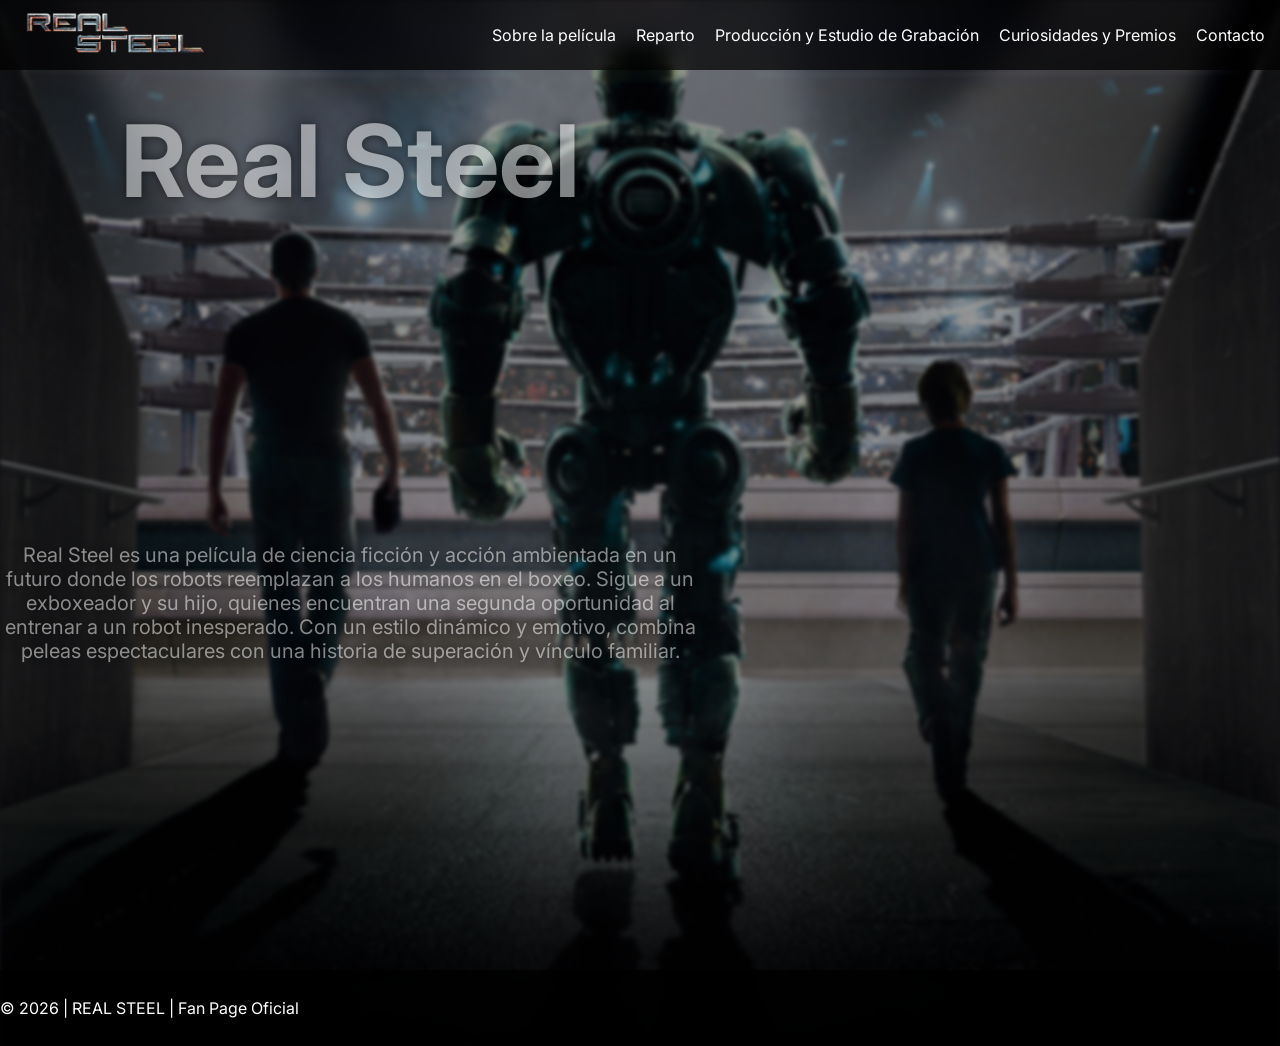
<file: index.html>
<!DOCTYPE html>
<html lang="es">
<head>
    <meta charset="UTF-8">
    <meta name="viewport" content="width=device-width, initial-scale=1.0">
    <title>Real Steel</title>
    <link rel="stylesheet" href="./estilo/style.css">
    <link rel="preconnect" href="https://fonts.googleapis.com">
    <link rel="preconnect" href="https://fonts.gstatic.com" crossorigin>
    <link href="https://fonts.googleapis.com/css2?family=Inter:ital,opsz,wght@0,14..32,100..900;1,14..32,100..900&display=swap" rel="stylesheet">
    <link rel="icon" type="image/png" href="./imagenes/Icon.png">
</head>
<body>
    
    <header>
        <nav>
            <a href="./index.html"><img id="logo" src="./imagenes/real_steel_logo.webp" alt="Real Steel Logo"></a>
            <ul>
                <li><a href="./contenido/about.html">Sobre la película</a></li>
                <li><a href="./contenido/reparto.html">Reparto</a></li>
                <li><a href="./contenido/produccion.html">Producción y Estudio de Grabación</a></li>
                <li><a href="./contenido/curiosidades.html">Curiosidades y Premios</a></li>
                <li><a href="./contenido/contacto.html">Contacto</a></li>
            </ul>
        </nav>
    </header>

    <main>
        <img id="heroImg" src="./imagenes/banner.jpg" alt="Real Steel Poster">
        <section id="Hero">
            <h1>Real Steel</h1>
            <p>Real Steel es una película de ciencia ficción y acción ambientada en un futuro donde los robots reemplazan a los humanos en el boxeo. Sigue a un exboxeador y su hijo, quienes encuentran una segunda oportunidad al entrenar a un robot inesperado. Con un estilo dinámico y emotivo, combina peleas espectaculares con una historia de superación y vínculo familiar.</p>
        </section>
    </main>

    <footer>
    <div class="footer-links">
        <a href="#Hero" style="color: white; text-decoration: none; font-size: 12px; opacity: 0.6;"></a>
    </div>
    
    <p>&copy; 2026 | REAL STEEL | Fan Page Oficial</p>
    
</footer>

</body>
</html>
</file>
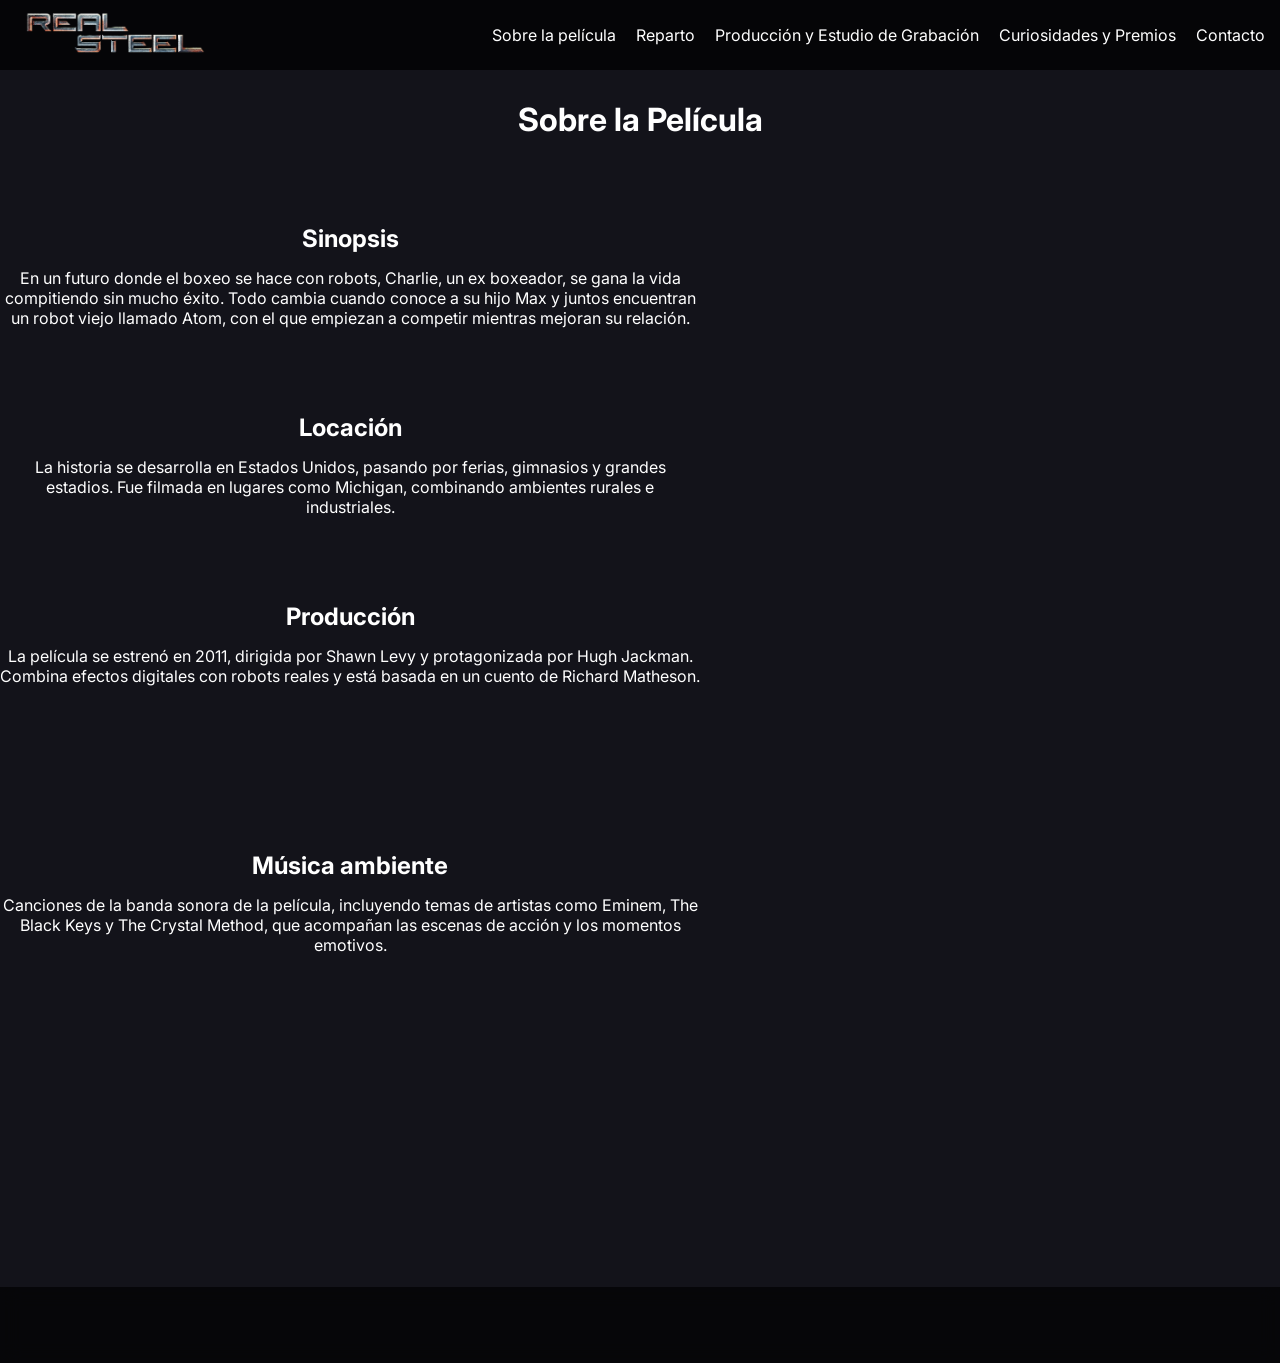
<file: contenido/about.html>
<!DOCTYPE html>
<html lang="es">
<head>
    <meta charset="UTF-8">
    <meta name="viewport" content="width=device-width, initial-scale=1.0">
    <title>Real Steel</title>
    <link rel="stylesheet" href="../estilo/style.css">
    <link rel="preconnect" href="https://fonts.googleapis.com">
    <link rel="preconnect" href="https://fonts.gstatic.com" crossorigin>
    <link href="https://fonts.googleapis.com/css2?family=Inter:ital,opsz,wght@0,14..32,100..900;1,14..32,100..900&display=swap" rel="stylesheet">
    <link rel="icon" type="image/png" href="../imagenes/Icon.png">
</head>
<body>
    
    <header>
        <nav>
            <a href="../index.html"><img id="logo" src="../imagenes/real_steel_logo.webp" alt="Real Steel Logo"></a>
            <ul>
                <li><a href="./about.html">Sobre la película</a></li>
                <li><a href="./reparto.html">Reparto</a></li>
                <li><a href="./produccion.html">Producción y Estudio de Grabación</a></li>
                <li><a href="./curiosidades.html">Curiosidades y Premios</a></li>
                <li><a href="./contacto.html">Contacto</a></li>
            </ul>
        </nav>
    </header>

    <main>
        <h1>Sobre la Película</h1>

        <section>
            <h2>Sinopsis</h2>
            <p>En un futuro donde el boxeo se hace con robots, Charlie, un ex boxeador, se gana la vida compitiendo sin mucho éxito. Todo cambia cuando conoce a su hijo Max y juntos encuentran un robot viejo llamado Atom, con el que empiezan a competir mientras mejoran su relación.</p>
        </section>

        <section>
            <h2>Locación</h2>
            <p>La historia se desarrolla en Estados Unidos, pasando por ferias, gimnasios y grandes estadios. Fue filmada en lugares como Michigan, combinando ambientes rurales e industriales.</p>
        </section>

        <section>
            <h2>Producción</h2>
            <p>La película se estrenó en 2011, dirigida por Shawn Levy y protagonizada por Hugh Jackman. Combina efectos digitales con robots reales y está basada en un cuento de Richard Matheson.</p> 
        </section>

        <section id="musica">
            <h2>Música ambiente</h2>

            <p>
                Canciones de la banda sonora de la película, incluyendo temas de artistas como Eminem, The Black Keys y The Crystal Method, que acompañan las escenas de acción y los momentos emotivos.
            </p>

            <iframe style="border-radius:12px"
                src="https://open.spotify.com/embed/track/2c5Isyd07hWsl7AQia2Dig?utm_source=generator"
            width="100%"
            height="152"
            frameborder="0"
            allowfullscreen=""
            allow="autoplay; clipboard-write; encrypted-media; fullscreen; picture-in-picture"
            loading="lazy">
            </iframe>
        </section>
    </main>

    <footer>
        <p>&copy; 2026 | REAL STEEL | Fan Page Oficial</p>
    </footer>

</body>
</html>
</file>
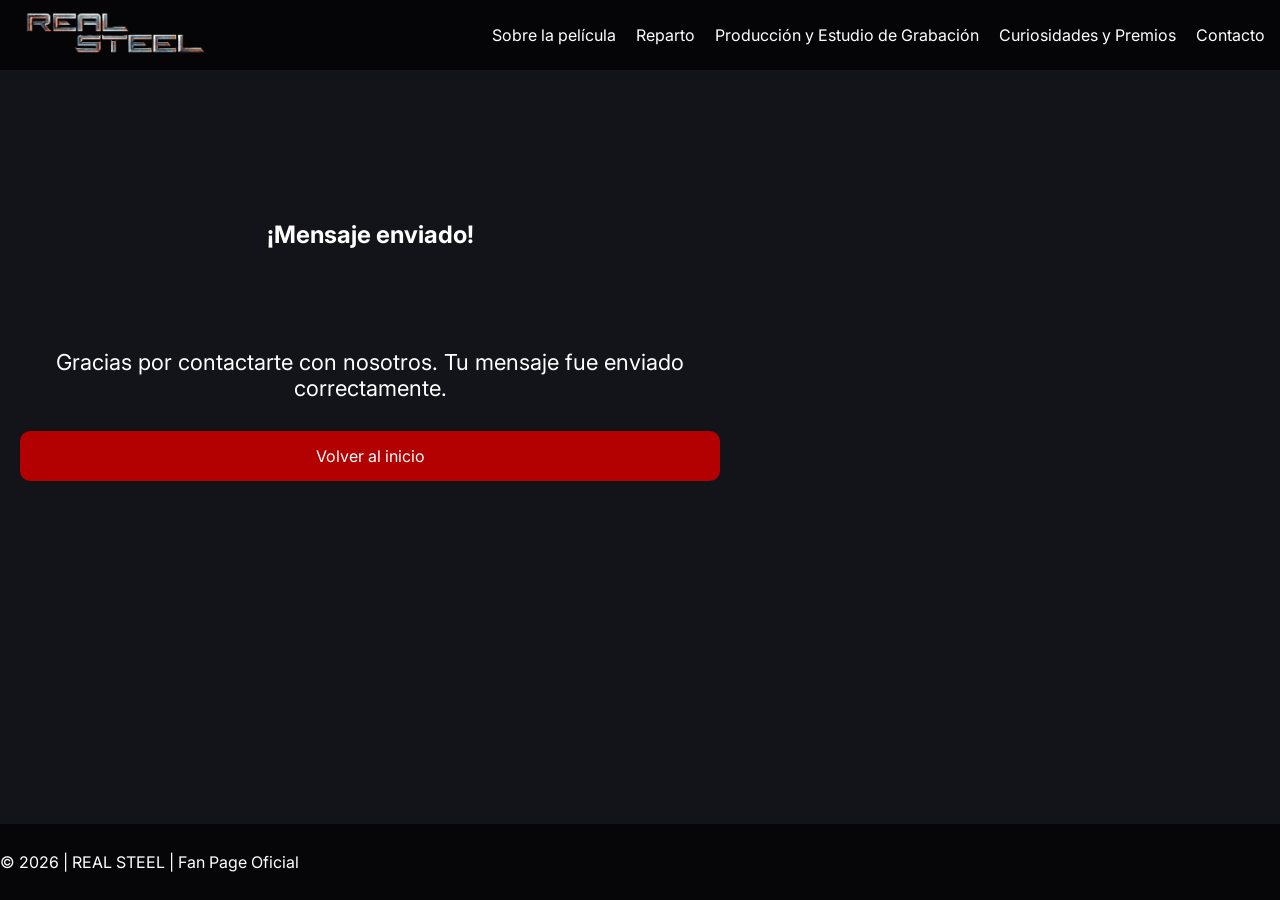
<file: contenido/confirmacion.html>
<!DOCTYPE html>
<html lang="es">
<head>
    <meta charset="UTF-8">
    <meta name="viewport" content="width=device-width, initial-scale=1.0">
    <title>Real Steel</title>
    <link rel="stylesheet" href="../estilo/style.css">
    <link rel="preconnect" href="https://fonts.googleapis.com">
    <link rel="preconnect" href="https://fonts.gstatic.com" crossorigin>
    <link href="https://fonts.googleapis.com/css2?family=Inter:ital,opsz,wght@0,14..32,100..900;1,14..32,100..900&display=swap" rel="stylesheet">
    <link rel="icon" type="image/png" href="../imagenes/Icon.png">
</head>
<body>
    
    <header>
        <nav>
            <a href="../index.html"><img id="logo" src="../imagenes/real_steel_logo.webp" alt="Real Steel Logo"></a>
            <ul>
                <li><a href="./about.html">Sobre la película</a></li>
                <li><a href="./reparto.html">Reparto</a></li>
                <li><a href="./produccion.html">Producción y Estudio de Grabación</a></li>
                <li><a href="./curiosidades.html">Curiosidades y Premios</a></li>
                <li><a href="./contacto.html">Contacto</a></li>
            </ul>
        </nav>
    </header>

<main>
    <section id="confirmacion">
        <h1>¡Mensaje enviado!</h1>

        <p>
            Gracias por contactarte con nosotros. Tu mensaje fue enviado correctamente.
        </p>

        <a href="../index.html">Volver al inicio</a>
    </section>
</main>

    <footer>
        <p>&copy; 2026 | REAL STEEL | Fan Page Oficial</p>
    </footer>

</body>
</html>
</file>
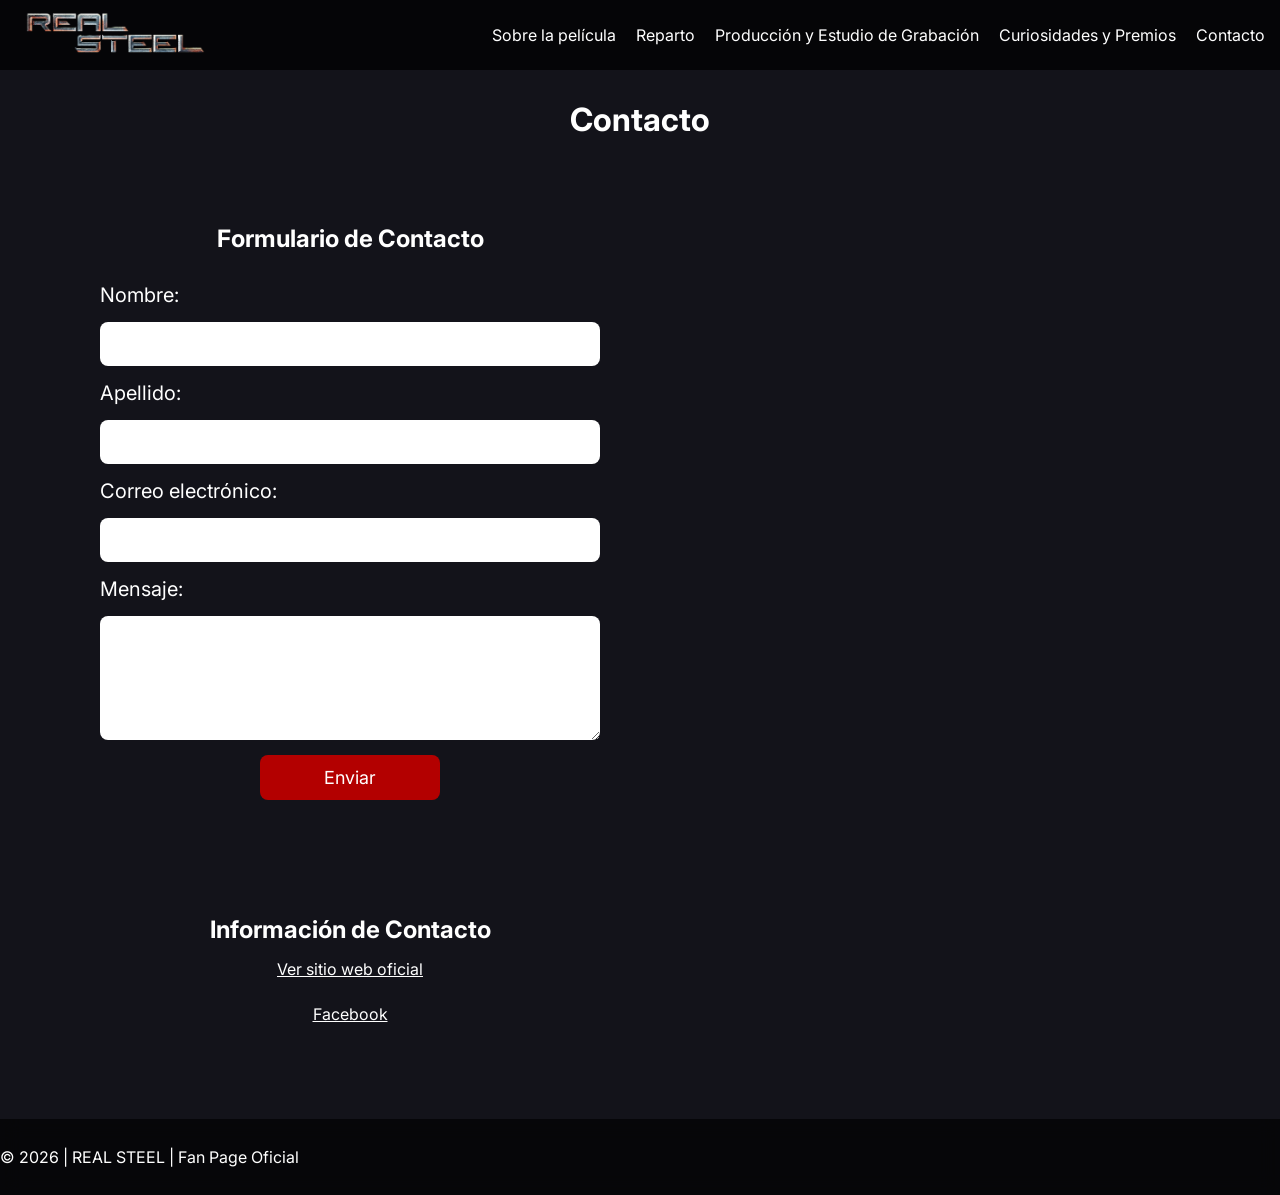
<file: contenido/contacto.html>
<!DOCTYPE html>
<html lang="es">
<head>
    <meta charset="UTF-8">
    <meta name="viewport" content="width=device-width, initial-scale=1.0">
    <title>Real Steel</title>
    <link rel="stylesheet" href="../estilo/style.css">
    <link rel="preconnect" href="https://fonts.googleapis.com">
    <link rel="preconnect" href="https://fonts.gstatic.com" crossorigin>
    <link href="https://fonts.googleapis.com/css2?family=Inter:ital,opsz,wght@0,14..32,100..900;1,14..32,100..900&display=swap" rel="stylesheet">
    <link rel="icon" type="image/png" href="../imagenes/Icon.png">
</head>
<body>
    
    <header>
        <nav>
            <a href="../index.html"><img id="logo" src="../imagenes/real_steel_logo.webp" alt="Real Steel Logo"></a>
            <ul>
                <li><a href="./about.html">Sobre la película</a></li>
                <li><a href="./reparto.html">Reparto</a></li>
                <li><a href="./produccion.html">Producción y Estudio de Grabación</a></li>
                <li><a href="./curiosidades.html">Curiosidades y Premios</a></li>
                <li><a href="./contacto.html">Contacto</a></li>
            </ul>
        </nav>
    </header>

    <main>
        <h1>Contacto</h1>
        <section id="Formulario">
            <h2>Formulario de Contacto</h2>

        <form action="./confirmacion.html">

        <label for="nombre">Nombre:</label>
        <input type="text" id="nombre" name="nombre" required>

        <label for="apellido">Apellido:</label>
        <input type="text" id="apellido" name="apellido" required>

        <label for="correo">Correo electrónico:</label>
        <input type="email" id="correo" name="correo" required>

        <label for="mensaje">Mensaje:</label>
        <textarea id="mensaje" name="mensaje" rows="5" required></textarea>

        <button type="submit">Enviar</button>

        </form>
        </section>

        <section>
            <h2>Información de Contacto</h2>
            <ul>
                <li><a href="https://amblin.com/movie/real-steel/" target="_blank">Ver sitio web oficial</a></li>
                <li><a href="https://www.facebook.com/realsteelmovie/" target="_blank">Facebook</a></li>
            </ul>
        </section>
        
    </main>

    <footer>
        <p>&copy; 2026 | REAL STEEL | Fan Page Oficial</p>
    </footer>

</body>
</html>
</file>
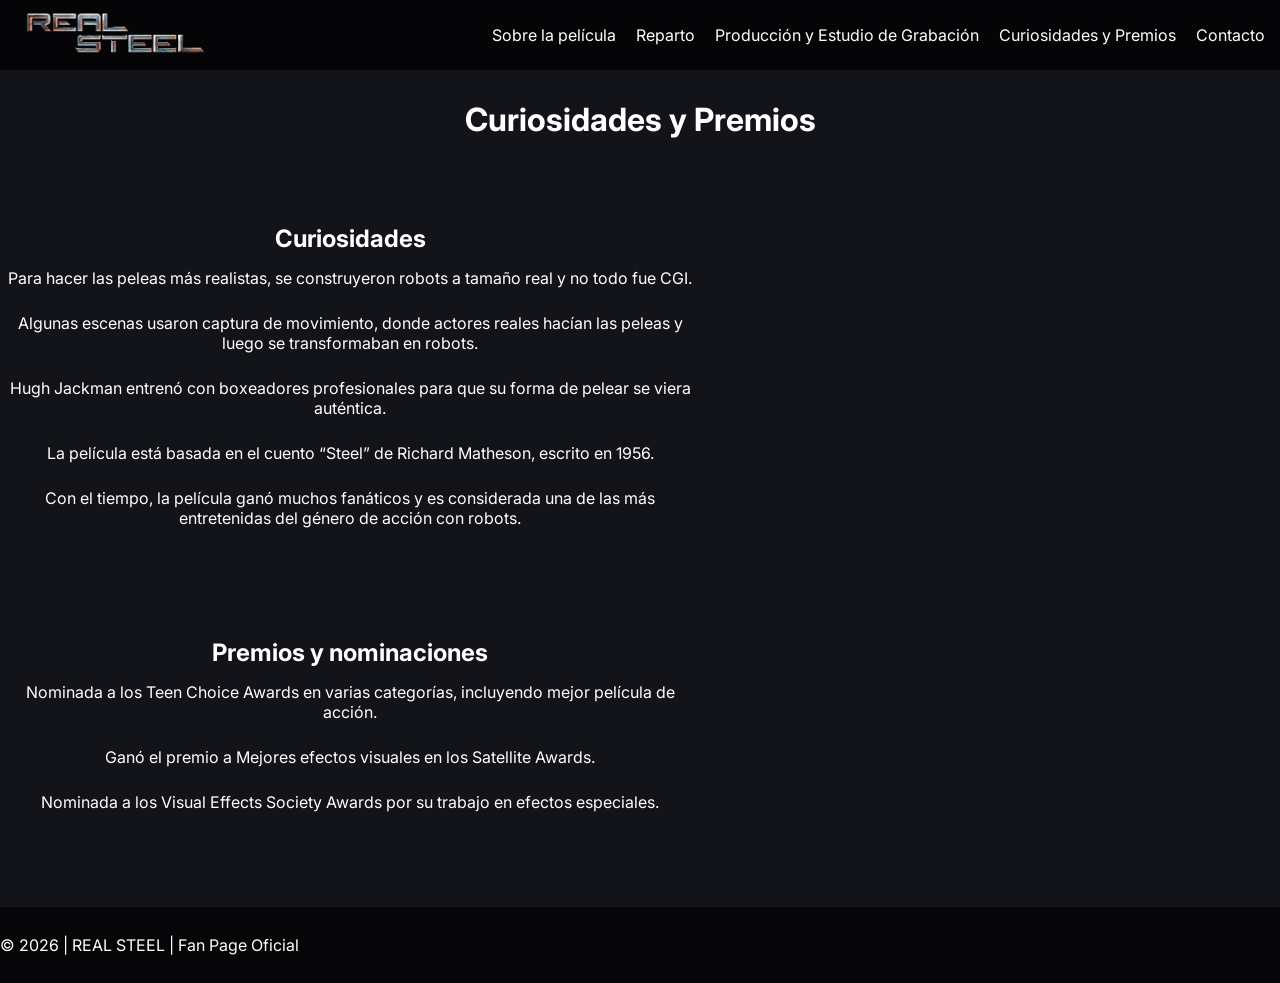
<file: contenido/curiosidades.html>
<!DOCTYPE html>
<html lang="es">
<head>
    <meta charset="UTF-8">
    <meta name="viewport" content="width=device-width, initial-scale=1.0">
    <title>Real Steel</title>
    <link rel="stylesheet" href="../estilo/style.css">
    <link rel="preconnect" href="https://fonts.googleapis.com">
    <link rel="preconnect" href="https://fonts.gstatic.com" crossorigin>
    <link href="https://fonts.googleapis.com/css2?family=Inter:ital,opsz,wght@0,14..32,100..900;1,14..32,100..900&display=swap" rel="stylesheet">
    <link rel="icon" type="image/png" href="../imagenes/Icon.png">
</head>
<body>
    
    <header>
        <nav>
            <a href="../index.html"><img id="logo" src="../imagenes/real_steel_logo.webp" alt="Real Steel Logo"></a>
            <ul>
                <li><a href="./about.html">Sobre la película</a></li>
                <li><a href="./reparto.html">Reparto</a></li>
                <li><a href="./produccion.html">Producción y Estudio de Grabación</a></li>
                <li><a href="./curiosidades.html">Curiosidades y Premios</a></li>
                <li><a href="./contacto.html">Contacto</a></li>
            </ul>
        </nav>
    </header>

    <main>
        <h1>Curiosidades y Premios</h1>
        <section>
            <h2>Curiosidades</h2>
            <ul>
                <li>Para hacer las peleas más realistas, se construyeron robots a tamaño real y no todo fue CGI.</li>
                <li>Algunas escenas usaron captura de movimiento, donde actores reales hacían las peleas y luego se transformaban en robots.</li>
                <li>Hugh Jackman entrenó con boxeadores profesionales para que su forma de pelear se viera auténtica.</li>
                <li>La película está basada en el cuento “Steel” de Richard Matheson, escrito en 1956.</li>
                <li>Con el tiempo, la película ganó muchos fanáticos y es considerada una de las más entretenidas del género de acción con robots.</li>
            </ul>
        </section>

        <section>
            <h2>Premios y nominaciones</h2>
            <ul>
                <li>Nominada a los Teen Choice Awards en varias categorías, incluyendo mejor película de acción.</li>
                <li>Ganó el premio a Mejores efectos visuales en los Satellite Awards.</li>
                <li>Nominada a los Visual Effects Society Awards por su trabajo en efectos especiales.</li>
            </ul>
        </section>
        
    </main>

    <footer>
        <p>&copy; 2026 | REAL STEEL | Fan Page Oficial</p>
    </footer>

</body>
</html>
</file>
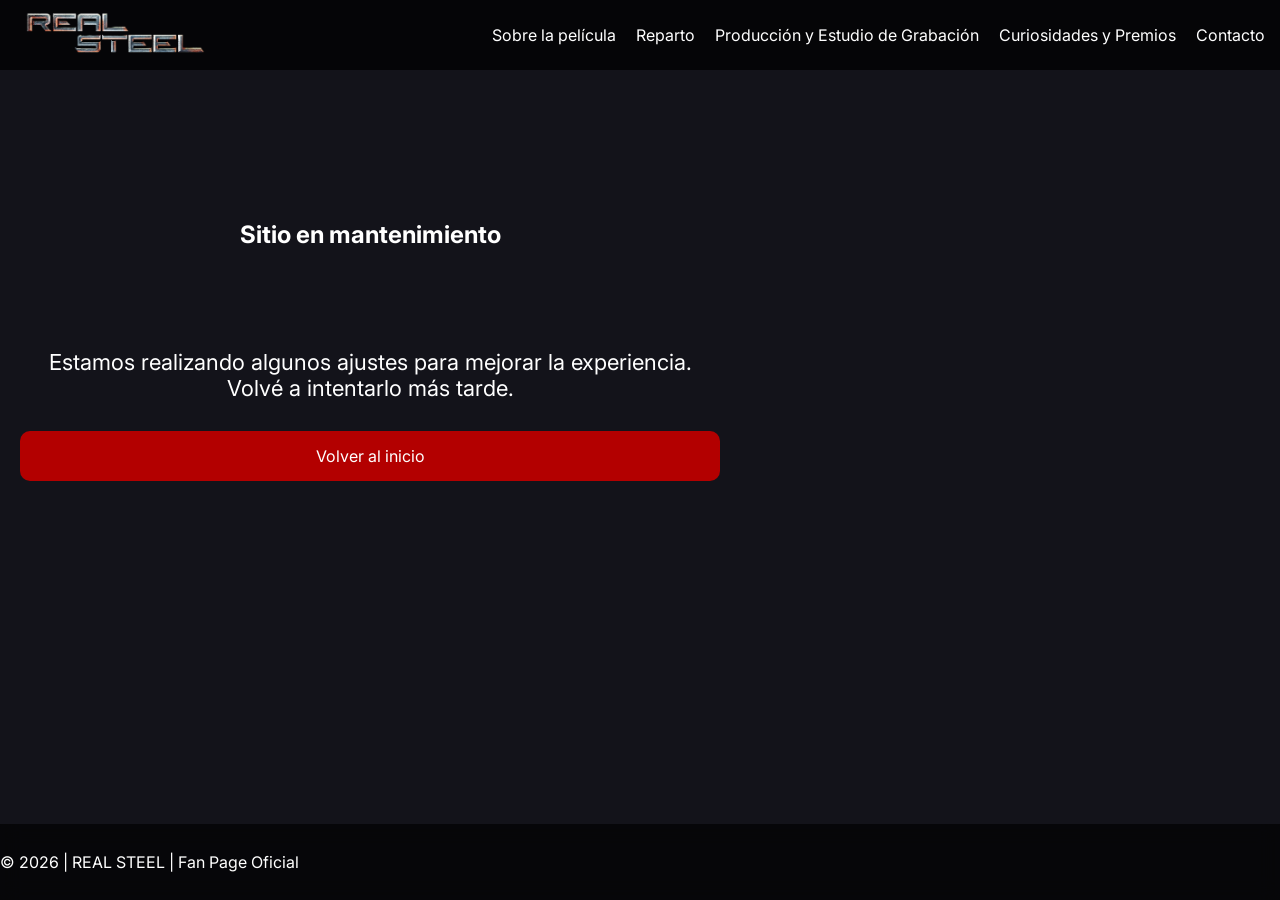
<file: contenido/mantenimiento.html>
<!DOCTYPE html>
<html lang="es">
<head>
    <meta charset="UTF-8">
    <meta name="viewport" content="width=device-width, initial-scale=1.0">
    <title>Real Steel</title>
    <link rel="stylesheet" href="../estilo/style.css">
    <link rel="preconnect" href="https://fonts.googleapis.com">
    <link rel="preconnect" href="https://fonts.gstatic.com" crossorigin>
    <link href="https://fonts.googleapis.com/css2?family=Inter:ital,opsz,wght@0,14..32,100..900;1,14..32,100..900&display=swap" rel="stylesheet">
    <link rel="icon" type="image/png" href="../imagenes/Icon.png">
</head>
<body>
    
    <header>
        <nav>
            <a href="../index.html"><img id="logo" src="../imagenes/real_steel_logo.webp" alt="Real Steel Logo"></a>
            <ul>
                <li><a href="./about.html">Sobre la película</a></li>
                <li><a href="./reparto.html">Reparto</a></li>
                <li><a href="./produccion.html">Producción y Estudio de Grabación</a></li>
                <li><a href="./curiosidades.html">Curiosidades y Premios</a></li>
                <li><a href="./contacto.html">Contacto</a></li>
            </ul>
        </nav>
    </header>

<main>
    <section id="mantenimiento">
        <h1>Sitio en mantenimiento</h1>

        <p>
            Estamos realizando algunos ajustes para mejorar la experiencia.
            Volvé a intentarlo más tarde.
        </p>

        <a href="../index.html">Volver al inicio</a>
    </section>
</main>

    <footer>
        <p>&copy; 2026 | REAL STEEL | Fan Page Oficial</p>
    </footer>

</body>
</html>
</file>
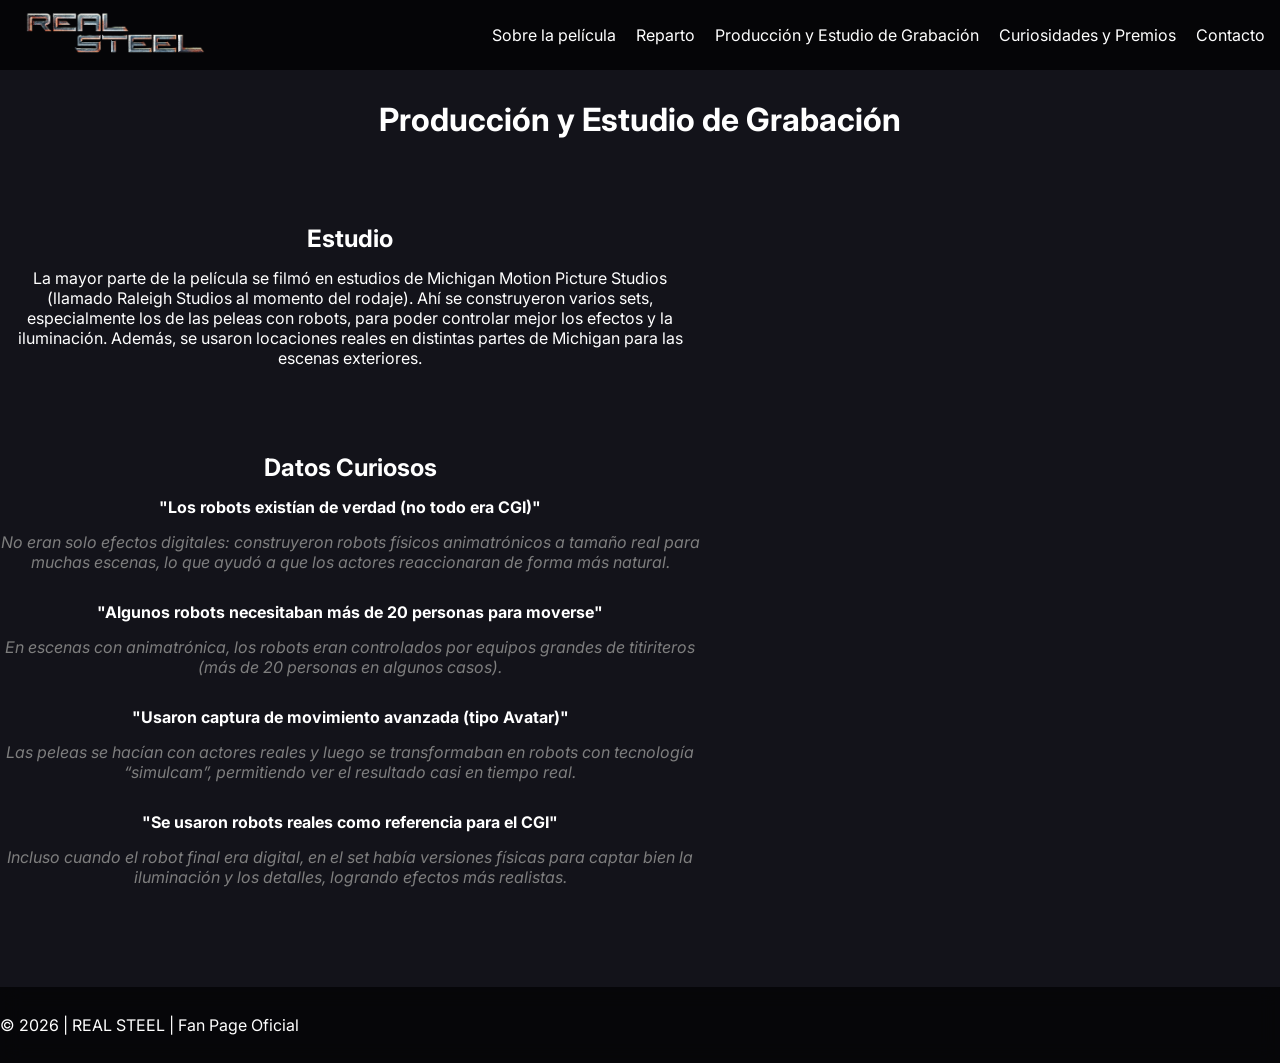
<file: contenido/produccion.html>
<!DOCTYPE html>
<html lang="es">
<head>
    <meta charset="UTF-8">
    <meta name="viewport" content="width=device-width, initial-scale=1.0">
    <title>Real Steel</title>
    <link rel="stylesheet" href="../estilo/style.css">
    <link rel="preconnect" href="https://fonts.googleapis.com">
    <link rel="preconnect" href="https://fonts.gstatic.com" crossorigin>
    <link href="https://fonts.googleapis.com/css2?family=Inter:ital,opsz,wght@0,14..32,100..900;1,14..32,100..900&display=swap" rel="stylesheet">
    <link rel="icon" type="image/png" href="../imagenes/Icon.png">
</head>
<body>
    
    <header>
        <nav>
            <a href="../index.html"><img id="logo" src="../imagenes/real_steel_logo.webp" alt="Real Steel Logo"></a>
            <ul>
                <li><a href="./about.html">Sobre la película</a></li>
                <li><a href="./reparto.html">Reparto</a></li>
                <li><a href="./produccion.html">Producción y Estudio de Grabación</a></li>
                <li><a href="./curiosidades.html">Curiosidades y Premios</a></li>
                <li><a href="./contacto.html">Contacto</a></li>
            </ul>
        </nav>
    </header>

    <main>
        <h1>Producción y Estudio de Grabación</h1>
        <section id="Estudio">
            <h2>Estudio</h2>
            <p>La mayor parte de la película se filmó en estudios de Michigan Motion Picture Studios (llamado Raleigh Studios al momento del rodaje). Ahí se construyeron varios sets, especialmente los de las peleas con robots, para poder controlar mejor los efectos y la iluminación. Además, se usaron locaciones reales en distintas partes de Michigan para las escenas exteriores.</p>
        </section>

        <section>
            <h2>Datos Curiosos</h2>
            <ol>
                <li>"Los robots existían de verdad (no todo era CGI)"</li>
                <p>No eran solo efectos digitales: construyeron robots físicos animatrónicos a tamaño real para muchas escenas, lo que ayudó a que los actores reaccionaran de forma más natural.</p>

                <li>"Algunos robots necesitaban más de 20 personas para moverse"</li>
                <p>En escenas con animatrónica, los robots eran controlados por equipos grandes de titiriteros (más de 20 personas en algunos casos).</p>

                <li>"Usaron captura de movimiento avanzada (tipo Avatar)"</li>
                <p>Las peleas se hacían con actores reales y luego se transformaban en robots con tecnología “simulcam”, permitiendo ver el resultado casi en tiempo real.</p>

                <li>"Se usaron robots reales como referencia para el CGI"</li>
                <p>Incluso cuando el robot final era digital, en el set había versiones físicas para captar bien la iluminación y los detalles, logrando efectos más realistas.</p>

            </ol>
        </section>
    </main>

    <footer>
        <p>&copy; 2026 | REAL STEEL | Fan Page Oficial</p>
    </footer>

</body>
</html>
</file>
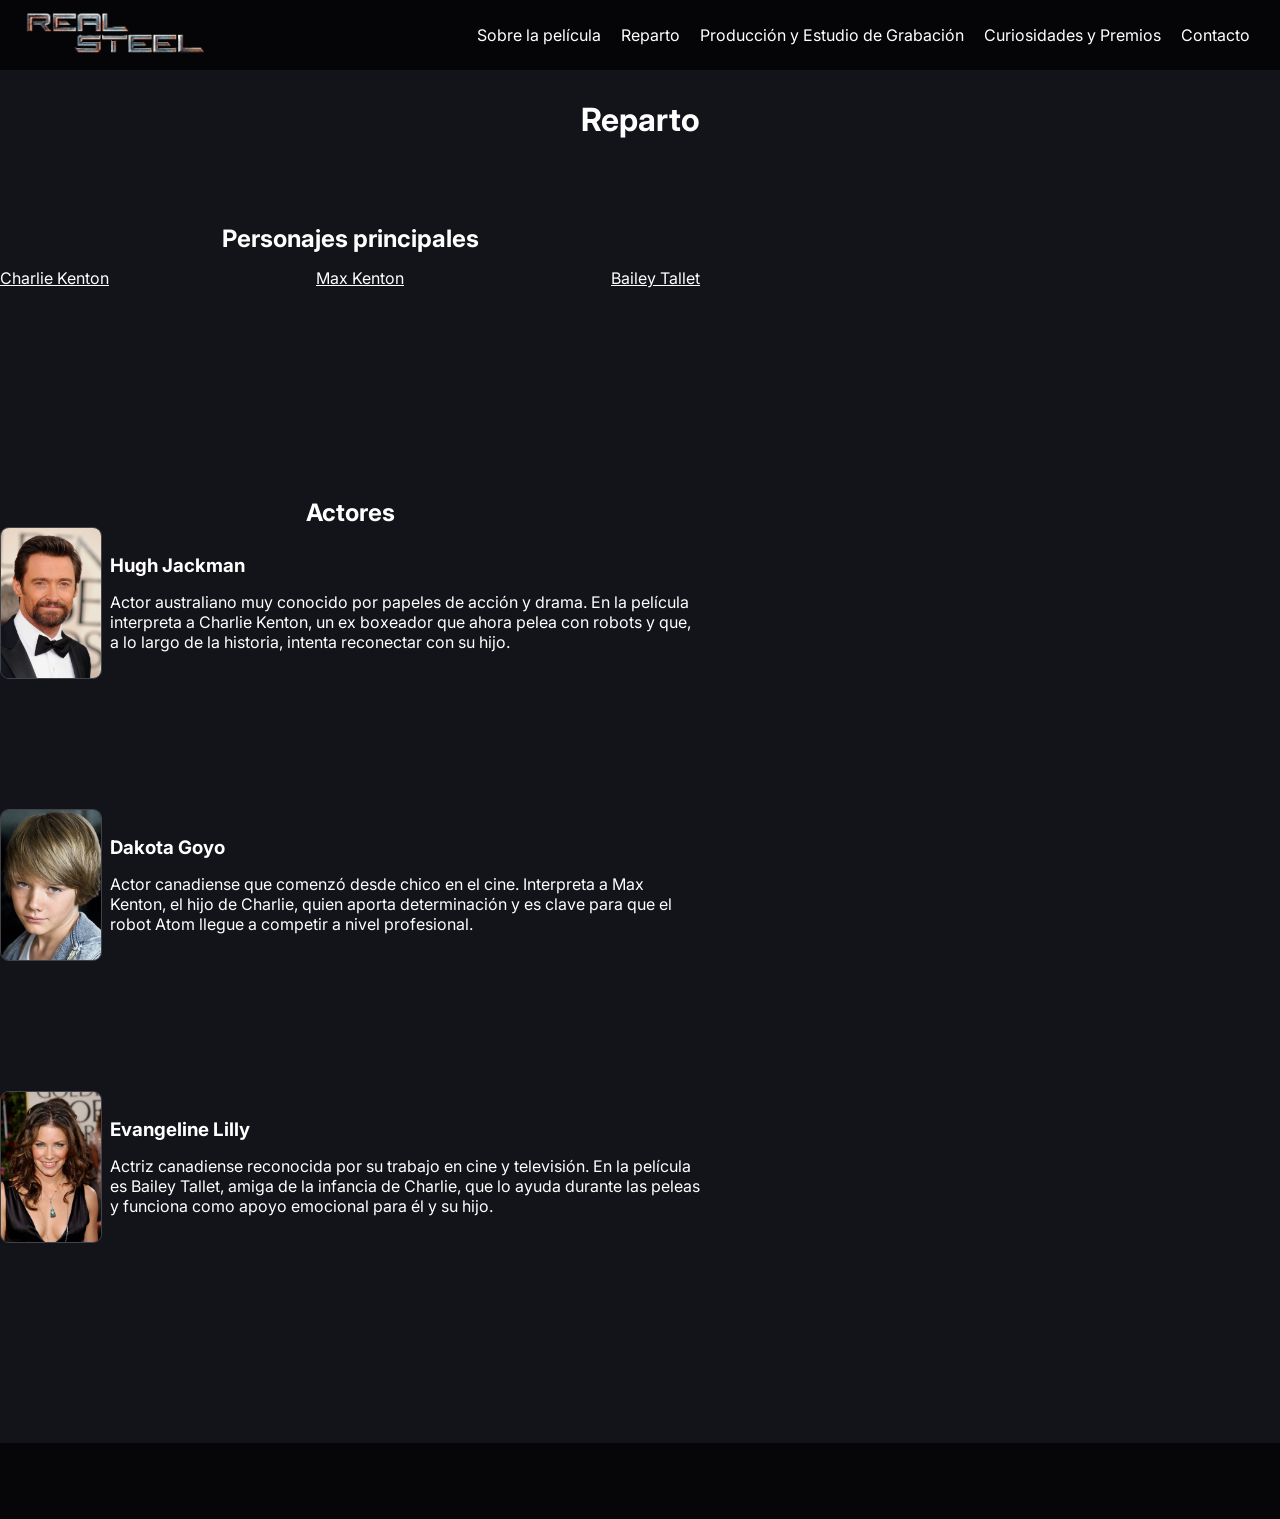
<file: contenido/reparto.html>
<!DOCTYPE html>
<html lang="es">
<head>
    <meta charset="UTF-8">
    <meta name="viewport" content="width=device-width, initial-scale=1.0">
    <title>Real Steel</title>
    <link rel="stylesheet" href="../estilo/style.css">
    <link rel="preconnect" href="https://fonts.googleapis.com">
    <link rel="preconnect" href="https://fonts.gstatic.com" crossorigin>
    <link href="https://fonts.googleapis.com/css2?family=Inter:ital,opsz,wght@0,14..32,100..900;1,14..32,100..900&display=swap" rel="stylesheet">
    <link rel="icon" type="image/png" href="../imagenes/Icon.png">
</head>
<body>
    
    <header>
        <nav>
            <a href="../index.html"><img id="logo" src="../imagenes/real_steel_logo.webp" alt="Real Steel Logo"></a>
            <ul>
            <ul>
                <li><a href="./about.html">Sobre la película</a></li>
                <li><a href="./reparto.html">Reparto</a></li>
                <li><a href="./produccion.html">Producción y Estudio de Grabación</a></li>
                <li><a href="./curiosidades.html">Curiosidades y Premios</a></li>
                <li><a href="./contacto.html">Contacto</a></li>
            </ul>
        </nav>
    </header>

    <main>
        <h1>Reparto</h1>
            <section id="Personajes">
                <h2>Personajes principales</h2>
                <ul>
                    <li><a href="#Hugh">Charlie Kenton</a></li>
                    <li><a href="#Dakota">Max Kenton</a></li>
                    <li><a href="#Evangeline">Bailey Tallet</a></li>
                </ul>
            </section>
            
            <section id="Reparto">
                <h2>Actores</h2>
                <section>
                <img src="../imagenes/hugh_jackman.jpg" alt="Foto de Hugh Jackman">
                <h3 id="Hugh">Hugh Jackman</h3>
                <p>Actor australiano muy conocido por papeles de acción y drama. En la película interpreta a Charlie Kenton, un ex boxeador que ahora pelea con robots y que, a lo largo de la historia, intenta reconectar con su hijo.</p>
                </section>

                <section>
                <img src="../imagenes/Dakota_Goyo.webp" alt="Foto de Dakota Goyo">
                <h3 id="Dakota">Dakota Goyo</h3>
                <p>Actor canadiense que comenzó desde chico en el cine. Interpreta a Max Kenton, el hijo de Charlie, quien aporta determinación y es clave para que el robot Atom llegue a competir a nivel profesional.</p>
                </section>

                <section>
                <img src="../imagenes/Evangeline_Lilly.webp" alt="Foto de Evangeline Lilly">
                <h3 id="Evangeline">Evangeline Lilly</h3>
                <p>Actriz canadiense reconocida por su trabajo en cine y televisión. En la película es Bailey Tallet, amiga de la infancia de Charlie, que lo ayuda durante las peleas y funciona como apoyo emocional para él y su hijo.</p>
                </section>
            </section>
    </main>

    <footer>
        <p>&copy; 2026 | REAL STEEL | Fan Page Oficial</p>
    </footer>

</body>
</html>
</file>
<file: estilo/style.css>
* {
    padding: 0;
    margin: 0;
    font-family: "Inter", sans-serif;
    font-optical-sizing: auto;
    font-style: normal;
    color: white;
}

html {
    min-height: 100%;
    scroll-behavior: smooth;
    scroll-padding-top: 100px;
}

body {
    min-height: 100vh;
    display: flex;
    flex-direction: column;
    background-color: rgb(19, 19, 26);
    position: relative;
}

main {
    flex: 1;
}

#logo {
    max-height: 70px;
    margin-left: 25px;
    transition: 0.3s;
}

#logo:hover {
    transform: scale(1.08);
}

#heroImg {
    height: 100%;
    width: 100%;
    object-fit: cover;
    margin-top: 0;
    position: absolute;
    top: 0;
    left: 0;
    z-index: -1;
    filter: brightness(0.6) blur(2px);
}

#Hero {
    position: relative;
    min-height: 100vh;
    overflow: hidden;
    opacity: 0.5;
}

#Hero h1 {
    width: 100%;
    font-size: 100px;
    text-shadow: 0 0 10px #000000;
}

#Hero p {
    width: 100%;
    text-shadow: 0 0 10px #000000;
    font-size: 20px;
}

nav {
    display: flex;
    align-items: center;
    justify-content: space-between;
    max-height: 70px;
    background-color: rgba(0, 0, 0, 0.723);
    backdrop-filter: blur(10px);
    position: fixed;
    top: 0;
    width: 100%;
    z-index: 1000;
}

nav ul {
    display: flex;
    align-items: center;
    list-style-type: none;
    padding: 0;
    margin: 0 15px 0 0;
}

nav ul li {
    padding-left: 20px;
}

nav ul li a {
    color: white;
    text-decoration: none;
    transition: 0.3s;
}

nav ul li a:hover {
    color: #d00000;
}

main h1 {
    display: flex;
    justify-content: center;
    text-align: center;
    margin-top: 100px;
    margin-bottom: 70px;
}

h2 {
    display: flex;
    justify-content: center;
    text-align: center;
    margin-top: 15px;
}

section {
    display: grid;
    grid-template-columns: 700px;
    justify-self: center;
    margin-bottom: 0;
    padding-bottom: 70px;
    transition: 0.3s;
}

section:hover {
    transform: translateY(-5px);
}

section p {
    display: flex;
    justify-content: center;
    text-align: center;
    margin-top: 15px;
}

section ul,
section ol {
    list-style-type: none;
    margin-top: 15px;
    text-align: center;
}

section ul li {
    margin-bottom: 25px;
}

ol li {
    font-weight: bold;
}

ol p {
    font-style: italic;
    color: rgb(126, 126, 126);
    margin-bottom: 30px;
}

footer {
    margin-top: auto;
    width: 100%;
    background: rgba(0, 0, 0, 0.65);
    backdrop-filter: blur(10px);
    -webkit-backdrop-filter: blur(10px);
    padding: 30px 0;
}

footer p {
    margin: 0;
    line-height: 1;
}

#Reparto {
    margin-top: 100px;
}

#Reparto img {
    height: 150px;
    width: 100px;
    object-fit: cover;
    grid-row-end: span 2;
    border: 1px solid rgba(255, 255, 255, 0.2);
    border-radius: 9px;
}

img {
    transition: 0.4s;
}

img:hover {
    transform: scale(1.05);
}

#Reparto section {
    display: grid;
    grid-template-columns: 100px 600px;
    margin-bottom: 60px;
}

#Reparto p {
    grid-column: 2;
    margin-left: 10px;
    text-align: left;
}

#Reparto h3 {
    margin-left: 10px;
    align-self: self-end;
}

#Personajes ul {
    display: flex;
    justify-content: space-between;
    margin-top: 15px;
    list-style-type: none;
}

#Formulario form {
    display: flex;
    flex-direction: column;
    width: 500px;
    margin: 30px auto;
    gap: 15px;
}

#Formulario label {
    text-align: left;
    font-size: 20px;
}

#Formulario input,
#Formulario textarea {
    padding: 12px;
    border-radius: 8px;
    border: none;
    font-size: 16px;
    color: #555;
}

#Formulario button {
    width: 180px;
    margin: auto;
    padding: 12px;
    border: none;
    border-radius: 8px;
    background-color: #b30000;
    color: white;
    font-size: 18px;
    cursor: pointer;
    transition: 0.3s;
}

#Formulario button:hover {
    background-color: #d00000;
    transform: scale(1.05);
}

#confirmacion,
#mantenimiento {
    text-align: center;
    padding: 120px 20px;
}

#confirmacion p,
#mantenimiento p {
    margin: 30px 0;
    font-size: 22px;
}

#confirmacion a,
#mantenimiento a {
    display: inline-block;
    padding: 15px 30px;
    background-color: #b30000;
    color: white;
    text-decoration: none;
    border-radius: 10px;
    transition: 0.3s;
}

#confirmacion a:hover,
#mantenimiento a:hover {
    background-color: #d00000;
    transform: scale(1.05);
}

#musica {
    margin: 80px auto;
    text-align: center;
}

#musica iframe {
    display: block;
    width: 100%;
    max-width: 900px;
    margin: 30px auto 0 auto;
}

iframe {
    border: none;
}

@media (max-width: 768px) {

    nav {
        max-height: none;
        flex-direction: column;
        padding: 15px 0;
    }

    #logo {
        width: 180px;
        max-height: none;
        margin-left: 0;
        margin-bottom: 15px;
    }

    nav ul {
        flex-wrap: wrap;
        justify-content: center;
        gap: 10px;
        margin: 0;
    }

    nav ul li {
        padding-left: 0;
    }

    nav ul li a {
        font-size: 14px;
    }

    main h1 {
        font-size: 45px;
        margin-top: 170px;
        margin-bottom: 50px;
    }

    #Hero h1 {
        font-size: 70px;
        margin-top: 160px;
    }

    #Hero p {
        font-size: 20px;
        padding: 0 20px;
    }

    section {
        grid-template-columns: 90%;
        padding-bottom: 50px;
    }

    section p {
        font-size: 18px;
        padding: 0 10px;
    }

    #Formulario form {
        width: 90%;
    }

    #Reparto section {
        grid-template-columns: 1fr;
        text-align: center;
    }

    #Reparto img {
        margin: auto;
        grid-row-end: auto;
    }

    #Reparto p {
        grid-column: auto;
        margin-left: 0;
        text-align: center;
    }

    #Reparto h3 {
        margin-left: 0;
        text-align: center;
    }

    #Personajes ul {
        flex-direction: column;
        gap: 15px;
    }

    #musica iframe {
        width: 90%;
    }
}
[id] {
    scroll-margin-top: 100px;
}
</file>
